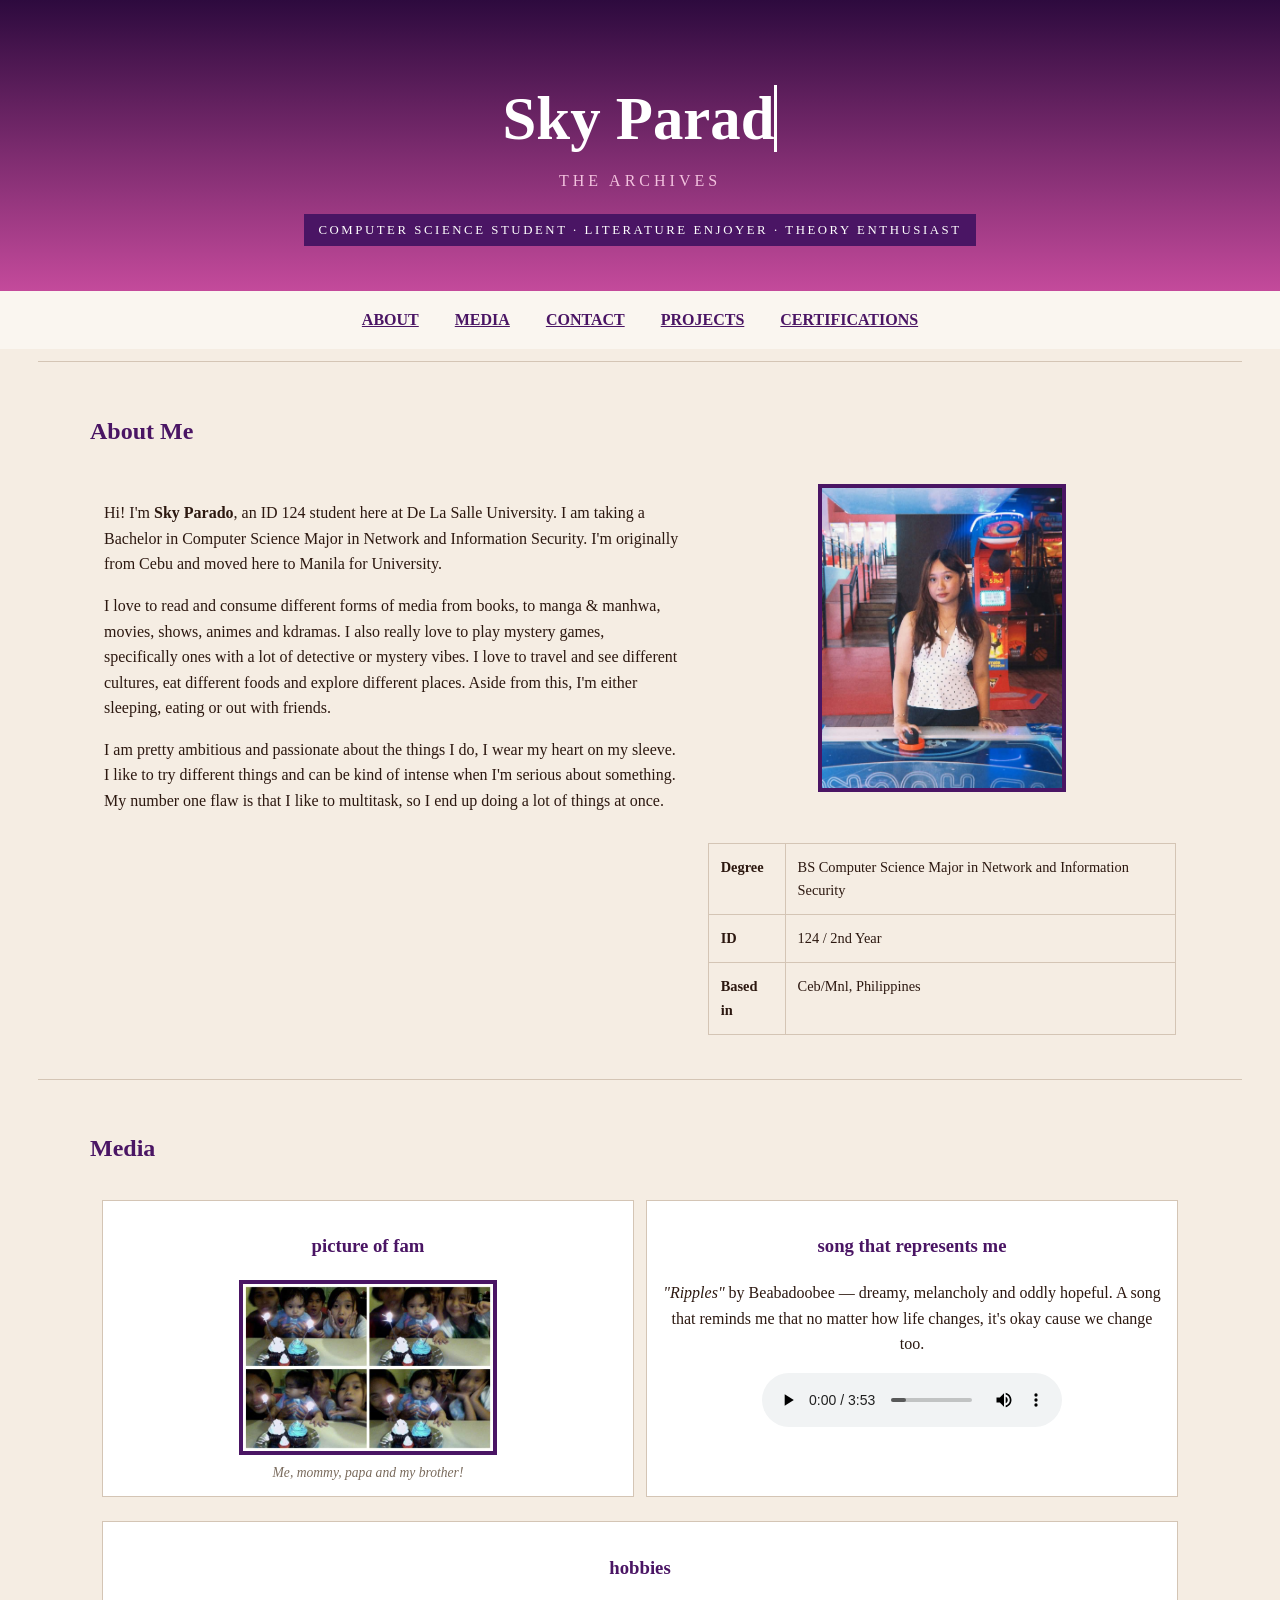
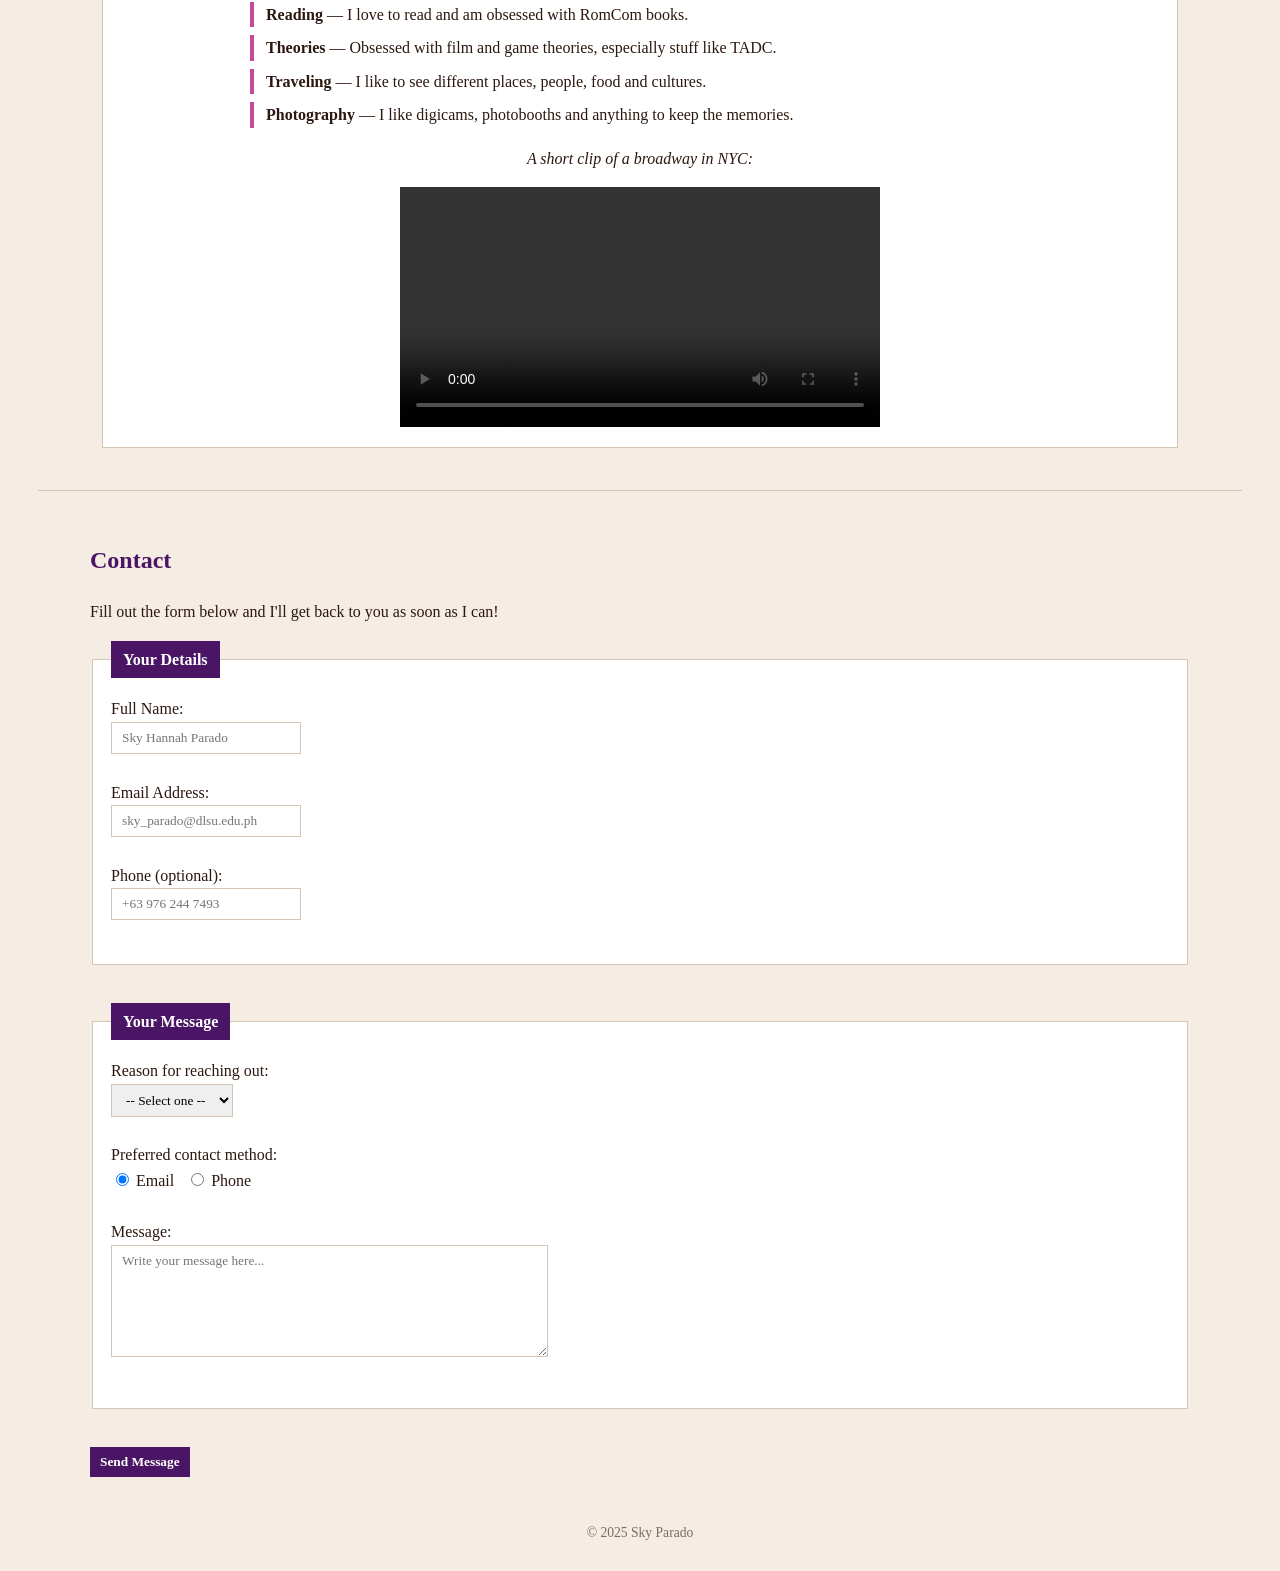
<file: index.html>
<!DOCTYPE html>
<html lang="en">

<head>
  <meta charset="UTF-8" />
  <meta name="viewport" content="width=device-width, initial-scale=1.0" />
  <title>Sky Parado – The Archives</title>
  <link rel="stylesheet" href="styles.css" />
</head>

<body>

  <header>
    <h1 id="typewriter">Sky Parado</h1>
    <p class="header-subtitle">THE ARCHIVES</p>
    <p class="header-tagline">COMPUTER SCIENCE STUDENT &middot; LITERATURE ENJOYER &middot; THEORY ENTHUSIAST</p>
  </header>

  <nav>
    <a href="#about">ABOUT</a>
    <a href="#media">MEDIA</a>
    <a href="#contact">CONTACT</a>
    <a href="projects.html">PROJECTS</a>
    <a href="projects.html#certifications">CERTIFICATIONS</a>
  </nav>

  <hr />

  <section id="about">
    <h2>About Me</h2>
    <table>
      <tr>
        <td width="55%">
          <p>
            Hi! I'm <strong>Sky Parado</strong>, an ID 124 student here at De La Salle University.
            I am taking a Bachelor in Computer Science Major in Network and Information Security.
            I'm originally from Cebu and moved here to Manila for University.
          </p>
          <p>
            I love to read and consume different forms of media from books, to manga &amp; manhwa, movies,
            shows, animes and kdramas. I also really love to play mystery games, specifically ones with a lot of
            detective or mystery vibes. I love to travel and see different cultures, eat different foods and
            explore different places. Aside from this, I'm either sleeping, eating or out with friends.
          </p>
          <p>
            I am pretty ambitious and passionate about the things I do, I wear my heart on my sleeve.
            I like to try different things and can be kind of intense when I'm serious about something.
            My number one flaw is that I like to multitask, so I end up doing a lot of things at once.
          </p>
        </td>

        <td class="about-photo" width="45%" align="center">
          <img src="Media/me.jpg" alt="Photo of Sky Parado" />

          <br /><br />

          <table class="quick-facts">
            <tr>
              <td><strong>Degree</strong></td>
              <td>BS Computer Science Major in Network and Information Security</td>
            </tr>
            <tr>
              <td><strong>ID</strong></td>
              <td>124 / 2nd Year</td>
            </tr>
            <tr>
              <td><strong>Based in</strong></td>
              <td>Ceb/Mnl, Philippines</td>
            </tr>
          </table>
        </td>
      </tr>
    </table>
  </section>

  <hr />

  <section id="media">
    <h2>Media</h2>

    <table>
      <tr>

        <td width="50%">
          <h3>picture of fam</h3>
          <figure>
            <img src="Media/family.jpg" alt="Me, mommy, papa and my brother" width="250" />
            <figcaption>Me, mommy, papa and my brother!</figcaption>
          </figure>
        </td>

        <td width="50%">
          <h3>song that represents me</h3>
          <p>
            <em>"Ripples"</em> by Beabadoobee &mdash; dreamy, melancholy and oddly hopeful.
            A song that reminds me that no matter how life changes, it's okay cause we change too.
          </p>
          <audio controls>
            <source src="Media/music.mp3" type="audio/mpeg" />
            <p>Your browser does not support audio. <a href="Media/music.mp3">Download</a> instead.</p>
          </audio>
        </td>

      </tr>
    </table>

    <table>
      <tr>
        <td>
          <h3>hobbies</h3>
          <ul class="hobby-list">
            <li><strong>Reading</strong> &mdash; I love to read and am obsessed with RomCom books.</li>
            <li><strong>Theories</strong> &mdash; Obsessed with film and game theories, especially stuff like TADC.</li>
            <li><strong>Traveling</strong> &mdash; I like to see different places, people, food and cultures.</li>
            <li><strong>Photography</strong> &mdash; I like digicams, photobooths and anything to keep the memories.
            </li>
          </ul>
          <p><em>A short clip of a broadway in NYC:</em></p>
          <video controls width="480">
            <source src="Media/Video.mp4" type="video/mp4" />
            <p>Your browser does not support video. <a href="Media/Video.mp4">Download</a> instead.</p>
          </video>
        </td>
      </tr>
    </table>
  </section>

  <hr />

  <section id="contact">
    <h2>Contact</h2>
    <p>Fill out the form below and I'll get back to you as soon as I can!</p>

    <form action="#" method="post">

      <fieldset>
        <legend>Your Details</legend>

        <label for="full-name">Full Name:</label><br>
        <input type="text" id="full-name" name="full-name" placeholder="Sky Hannah Parado" required /><br><br>

        <label for="email">Email Address:</label><br>
        <input type="email" id="email" name="email" placeholder="sky_parado@dlsu.edu.ph" required /><br><br>

        <label for="phone">Phone (optional):</label><br>
        <input type="tel" id="phone" name="phone" placeholder="+63 976 244 7493" /><br><br>
      </fieldset>

      <br>

      <fieldset>
        <legend>Your Message</legend>

        <label for="reason">Reason for reaching out:</label><br>
        <select id="reason" name="reason">
          <option value="">-- Select one --</option>
          <option value="collab">Collaboration</option>
          <option value="question">Question</option>
          <option value="feedback">Feedback</option>
          <option value="other">Other</option>
        </select><br><br>

        <label>Preferred contact method:</label><br>
        <input type="radio" id="pref-email" name="pref-contact" value="email" checked />
        <label for="pref-email">Email</label>&nbsp;&nbsp;
        <input type="radio" id="pref-phone" name="pref-contact" value="phone" />
        <label for="pref-phone">Phone</label><br><br>

        <label for="message">Message:</label><br>
        <textarea id="message" name="message" rows="6" cols="50"
          placeholder="Write your message here..."></textarea><br><br>
      </fieldset>

      <br>
      <input type="submit" value="Send Message" />

    </form>
  </section>

  <footer>
    <p>
      &copy; 2025 Sky Parado
    </p>
  </footer>

  <script>
    const title = document.getElementById("typewriter");
    const name = "Sky Parado";
    let letter = 0;

    setInterval(function () {
      title.textContent = name.substring(0, letter);
      letter++;

      if (letter > name.length + 6) {
        letter = 0;
      }
    }, 180);
  </script>

</body>

</html>
</file>
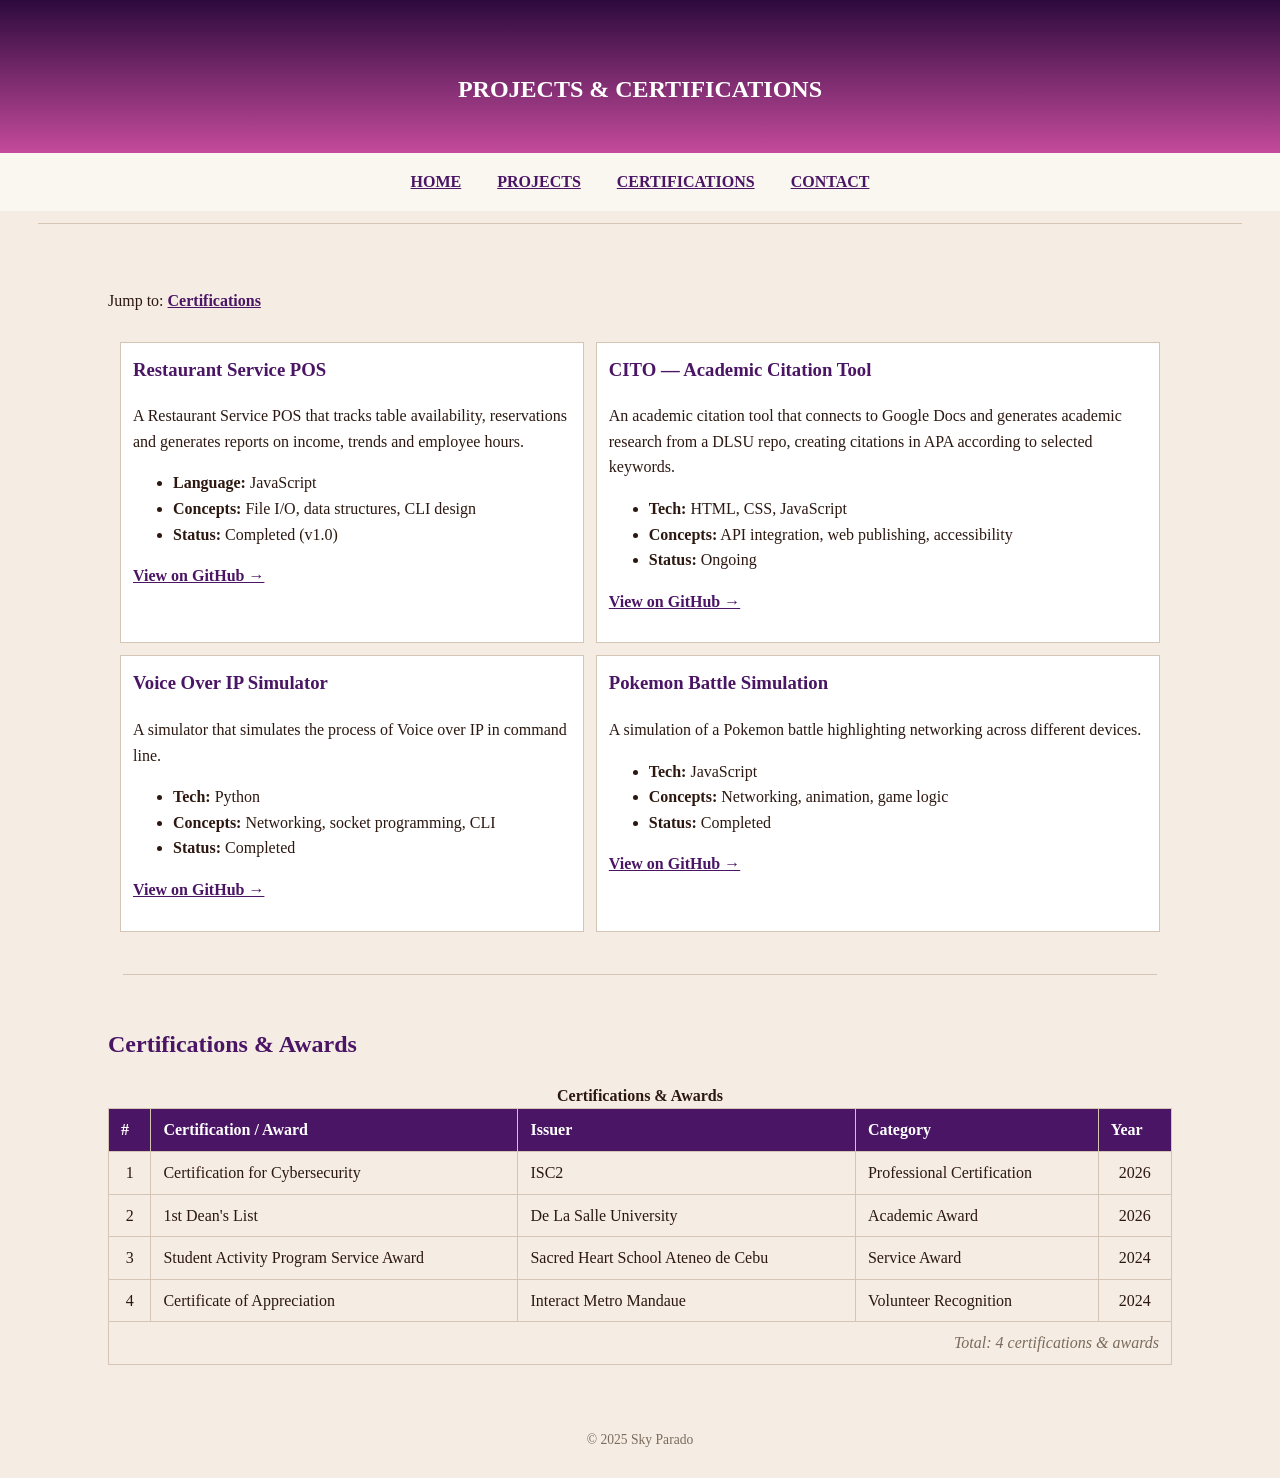
<file: projects.html>
<!DOCTYPE html>
<html lang="en">

<head>
  <meta charset="UTF-8" />
  <meta name="viewport" content="width=device-width, initial-scale=1.0" />
  <title>Projects &amp; Certifications – Sky Parado</title>
  <link rel="stylesheet" href="styles.css" />
</head>

<body>
  <header>
    <h2>PROJECTS &amp; CERTIFICATIONS</h2>
  </header>
  <nav>
    <a href="index.html">HOME</a>
    <a href="#projects">PROJECTS</a>
    <a href="#certifications">CERTIFICATIONS</a>
    <a href="index.html#contact">CONTACT</a>
  </nav>
  <hr />
  <main>
    <section id="projects">

      <p>Jump to: <a href="#certifications">Certifications</a></p>

      <table>

        <!-- Row 1 -->
        <tr>
          <td>
            <h3>Restaurant Service POS</h3>
            <div>
              <p>
                A Restaurant Service POS that tracks table availability, reservations and generates
                reports on income, trends and employee hours.
              </p>
              <ul>
                <li><strong>Language:</strong> JavaScript</li>
                <li><strong>Concepts:</strong> File I/O, data structures, CLI design</li>
                <li><strong>Status:</strong> Completed (v1.0)</li>
              </ul>
              <p><a href="https://github.com/PeelyMart/QuickServePos" target="_blank">View on
                  GitHub &rarr;</a></p>
            </div>
          </td>

          <td>
            <h3>CITO &mdash; Academic Citation Tool</h3>
            <div>
              <p>
                An academic citation tool that connects to Google Docs and generates academic research
                from a DLSU repo, creating citations in APA according to selected keywords.
              </p>
              <ul>
                <li><strong>Tech:</strong> HTML, CSS, JavaScript</li>
                <li><strong>Concepts:</strong> API integration, web publishing, accessibility</li>
                <li><strong>Status:</strong> Ongoing</li>
              </ul>
              <p><a href="https://github.com/skyparado/CITO-Citation-Tool" target="_blank">View on
                  GitHub &rarr;</a></p>
            </div>
          </td>
        </tr>
        <tr>
          <td>
            <h3>Voice Over IP Simulator</h3>
            <div>
              <p>
                A simulator that simulates the process of Voice over IP in command line.
              </p>
              <ul>
                <li><strong>Tech:</strong> Python</li>
                <li><strong>Concepts:</strong> Networking, socket programming, CLI</li>
                <li><strong>Status:</strong> Completed</li>
              </ul>
              <p><a href="https://github.com/skyparado/Voice-Over-IP-Simulator" target="_blank">View on GitHub
                  &rarr;</a></p>
            </div>
          </td>

          <td>
            <h3>Pokemon Battle Simulation</h3>
            <div>
              <p>
                A simulation of a Pokemon battle highlighting networking across different devices.
              </p>
              <ul>
                <li><strong>Tech:</strong> JavaScript</li>
                <li><strong>Concepts:</strong> Networking, animation, game logic</li>
                <li><strong>Status:</strong> Completed</li>
              </ul>
              <p><a href="https://github.com/skyparado/Pokemon-Battle-Simulation" target="_blank">View on GitHub
                  &rarr;</a></p>
            </div>
          </td>
        </tr>
      </table>
    </section>
    <hr />
    <section id="certifications">
      <h2>Certifications &amp; Awards</h2>

      <table class="certifications-table">
        <caption><strong>Certifications &amp; Awards</strong></caption>
        <thead>
          <tr>
            <th>#</th>
            <th>Certification / Award</th>
            <th>Issuer</th>
            <th>Category</th>
            <th>Year</th>
          </tr>
        </thead>
        <tbody>
          <tr>
            <td class="cell-center">1</td>
            <td>Certification for Cybersecurity</td>
            <td>ISC2</td>
            <td>Professional Certification</td>
            <td class="cell-center">2026</td>
          </tr>
          <tr>
            <td class="cell-center">2</td>
            <td>1st Dean's List</td>
            <td>De La Salle University</td>
            <td>Academic Award</td>
            <td class="cell-center">2026</td>
          </tr>
          <tr>
            <td class="cell-center">3</td>
            <td>Student Activity Program Service Award</td>
            <td>Sacred Heart School Ateneo de Cebu</td>
            <td>Service Award</td>
            <td class="cell-center">2024</td>
          </tr>
          <tr>
            <td class="cell-center">4</td>
            <td>Certificate of Appreciation</td>
            <td>Interact Metro Mandaue</td>
            <td>Volunteer Recognition</td>
            <td class="cell-center">2024</td>
          </tr>
        </tbody>
        <tfoot>
          <tr>
            <td colspan="5"><em>Total: 4 certifications &amp; awards</em></td>
          </tr>
        </tfoot>
      </table>
    </section>
  </main>
  <footer>
    <p>
      &copy; 2025 Sky Parado
    </p>
  </footer>

</body>

</html>
</file>
<file: styles.css>
body {
  margin: 0;
  background-color: #f5ede3;
  color: #2c1810;
  font-family: Georgia, serif;
  line-height: 1.6;
}

header {
  padding: 70px 10px 45px;
  text-align: center;
  color: white;
  background: linear-gradient(to bottom, #2d0a3e, #c44a9b);
}

header h1 {
  margin: 0;
  white-space: nowrap;
  font-size: 3.8rem;
}

header h1::after {
  content: "";
  border-right: 3px solid white;
  animation: blink 0.7s step-end infinite;
}

@keyframes blink {
  50% {
    border-color: transparent;
  }
}

header h2 {
  margin: 0;
  color: white;
}

.header-subtitle {
  margin: 1px 0 10px;
  color: #f3c2df;
  letter-spacing: 0.25em;
}

.header-tagline {
  display: inline-block;
  margin: 10px 0 0;
  padding: 6px 14px;
  background-color: #4a1564;
  font-size: 0.8rem;
  letter-spacing: 0.2em;
}

nav {
  padding: 12px;
  text-align: center;
  background-color: #faf6f0;
}

a {
  color: #4a1564;
  font-weight: bold;
}

nav a {
  display: inline-block;
  margin: 0 8px;
  padding: 4px 8px;
}

nav a:hover,
input[type="submit"]:hover {
  box-shadow: 0 3px 8px #7a6b5d;
}

section,
main {
  max-width: 1100px;
  margin: 0 auto;
  padding: 18px 18px;
}

h2,
h3 {
  color: #4a1564;
}

hr {
  width: 94%;
  height: 1px;
  margin: 12px auto;
  border: 0;
  background-color: #d4c5b5;
}

table {
  width: 100%;
}

td {
  padding: 12px;
  vertical-align: top;
}

.about-photo img {
  width: 240px;
  height: 300px;
  object-fit: cover;
  border: 4px solid #4a1564;
}

.quick-facts {
  margin-top: 18px;
  border-collapse: collapse;
  font-size: 0.9rem;
}

.quick-facts td,
th,
.certifications-table td {
  border: 1px solid #d4c5b5;
}

#media td,
#projects td,
fieldset {
  background-color: white;
  border: 1px solid #d4c5b5;
}

#media td {
  text-align: center;
}

#projects td:hover {
  box-shadow: 0 0 18px #c44a9b;
}

#media table,
#projects table {
  border-spacing: 12px;
}

figure {
  margin: 0;
}

figure img {
  max-width: 100%;
  border: 4px solid #4a1564;
}

figcaption {
  color: #7a6b5d;
  font-size: 0.85rem;
  font-style: italic;
}

.hobby-list {
  max-width: 780px;
  margin: 0 auto 18px;
  padding-left: 0;
  list-style: none;
  text-align: left;
}

.hobby-list li {
  margin-bottom: 8px;
  padding-left: 12px;
  border-left: 4px solid #c44a9b;
}

audio,
video {
  max-width: 100%;
}

#projects h3 {
  margin-top: 0;
}

th {
  padding: 8px 12px;
  color: white;
  text-align: left;
  background-color: #4a1564;
}

.certifications-table {
  border-collapse: collapse;
}

.certifications-table td {
  padding: 8px 12px;
}

.cell-center {
  text-align: center;
}

tfoot td {
  color: #7a6b5d;
  text-align: right;
  font-style: italic;
}

fieldset {
  margin-bottom: 12px;
  padding: 18px;
}

legend {
  padding: 6px 12px;
  color: white;
  background-color: #4a1564;
  font-weight: bold;
}

input,
select,
textarea {
  font-family: Georgia, serif;
  box-sizing: border-box;
  max-width: 100%;
  padding: 7px 10px;
  border: 1px solid #d4c5b5;
}

input[type="submit"] {
  color: white;
  background-color: #4a1564;
  border: 0;
  font-weight: bold;
}

footer {
  padding: 14px;
  color: #7a6b5d;
  text-align: center;
  font-size: 0.85rem;
}
</file>
